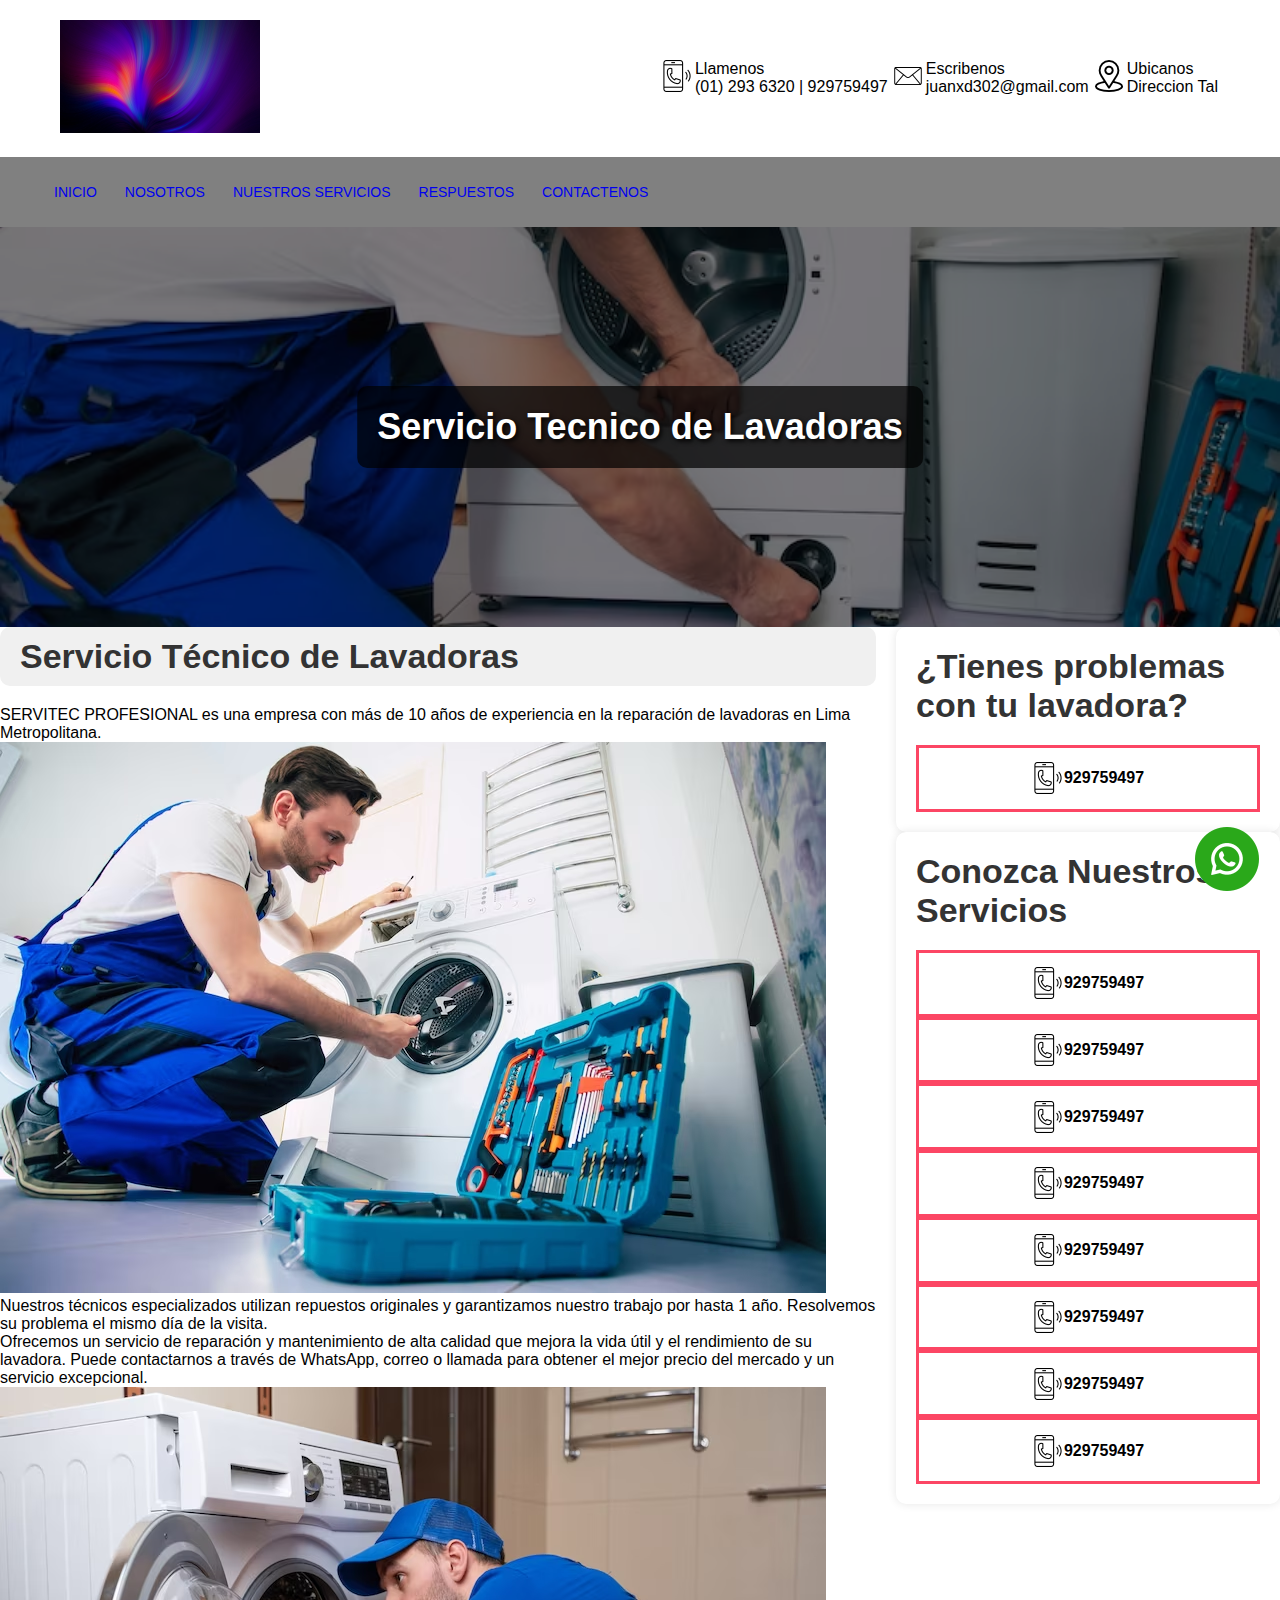
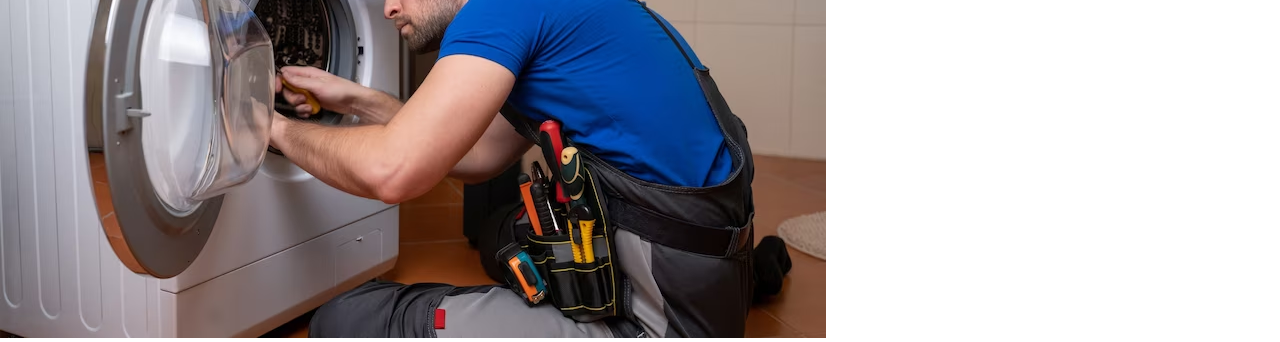
<file: serv_tec_lav.html>
<!DOCTYPE html>
<html lang="en">
    <head>
        <meta charset="UTF-8">
        <meta name="viewport" content="width=device-width, initial-scale=1.0">
        <link rel="stylesheet" href="style.css">
        <link rel="stylesheet" href="styleserv.css">
        <title>Servicio Tecnico de Lavadoras</title>
    </head>
    <body>
        <!--Header-->
        <header>
            <div class="header__superior">
                <div class="logo">
                    <a href="index.html">
                        <img src="image/logo.png" alt="">
                    </a>
                </div>
                <div class="llamanos" style="display: flex;">
                    <table>
                        <tr>
                            <td>
                                <img src="image/llamar.png" alt="Imagen">
                            </td>
                            <td>
                                <div class="fila1">
                                    <p>Llamenos</p>
                                </div>
                                <div class="fila2">
                                    <p>(01) 293 6320 | 929759497</p>
                                </div>
                            </td>
                        </tr>
                    </table>
                    <table>
                        <tr>
                            <td>
                                <img src="image/correo.png" alt="Imagen">
                            </td>
                            <td>
                                <div class="fila1">
                                    <p>Escribenos</p>
                                </div>
                                <div class="fila2">
                                    <p>juanxd302@gmail.com</p>
                                </div>
                            </td>
                        </tr>
                    </table>
                    <table>
                        <tr>
                            <td>
                                <img src="image/ubicacion.png" alt="Imagen">
                            </td>
                            <td>
                                <div class="fila1">
                                    <p>Ubicanos</p>
                                </div>
                                <div class="fila2">
                                    <p>Direccion Tal</p>
                                </div>
                            </td>
                        </tr>
                    </table>
                </div>
            </div>
            <div class="container__menu">
                <div class="menu">
                    <input type="checkbox" id="check__menu">
                    <label id="labe__check" for="check__menu">
                        <img src="image/menu.png" class="icon__menu">
                    </label>
                    <nav>
                        <ul>
                            <li><a href="#">Inicio</a></li>
                            <li><a href="#">Nosotros</a></li>
                            <li>
                                <a href="n_servicios.html">Nuestros Servicios</a>
                                <ul>
                                    <li><a href="#">Servicio Tecnico de Lavadora</a></li>
                                    <li><a href="#">Servicio Tecnico de Refrigeradoras</a></li>
                                    <li><a href="#">Servicio Tecnico de Secadoras</a></li>
                                    <li><a href="#">Servicio Tecnico de Cocina</a></li>
                                    <li><a href="#">Servicio Tecnico de Termas</a></li>
                                    <li><a href="#">Servicio Tecnico de Aire Acondicionado</a></li>
                                    <li><a href="#">Servicio Tecnico de Campanas Extractoras</a></li>
                                </ul>
                            </li>
                            <li><a href="#">Respuestos</a></li>
                            <li><a href="#">Contactenos</a></li>
                        </ul>
                    </nav>
                </div>
            </div>
        </header>
        <!--Titulo-->
        <div class="hero1">
            <div class="overlay"></div>
            <h1>Servicio Tecnico de Lavadoras</h1>
        </div>
        <!--Contenido de las Lavadoras-->
        <section class="contenido">
            <div class="column-left">
                <article class="lavadora">
                <h2 class="titulo">Servicio Técnico de Lavadoras</h2>
                <p>
                    SERVITEC PROFESIONAL es una empresa con más de 10 años de experiencia en la reparación de lavadoras en Lima Metropolitana.
                </p>
                <img src="image/tec_lavadora2.jpg" alt="Técnico de Lavadora">
                <p>
                    Nuestros técnicos especializados utilizan repuestos originales y garantizamos nuestro trabajo por hasta 1 año. Resolvemos su problema el mismo día de la visita.
                </p>
                <p>
                    Ofrecemos un servicio de reparación y mantenimiento de alta calidad que mejora la vida útil y el rendimiento de su lavadora. Puede contactarnos a través de WhatsApp, correo o llamada para obtener el mejor precio del mercado y un servicio excepcional.
                </p>
                <img src="image/tec_lavadora3.jpg" alt="Técnico de Lavadora">
                </article>
            </div>
            <div class="column-right">
                <div class="contact-info">
                    <h2>¿Tienes problemas con tu lavadora?</h2>
                    <a class="boton" href="#">
                        <img src="image/llamar.png" alt="Botón">
                        <span>929759497</span>
                    </a>
                </div>
                <div class="contact-info">
                    <h2>Conozca Nuestros Servicios</h2>
                    <a class="boton" href="#">
                        <img src="image/llamar.png" alt="Botón">
                        <span>929759497</span>
                    </a>
                    <a class="boton" href="#">
                        <img src="image/llamar.png" alt="Botón">
                        <span>929759497</span>
                    </a>
                    <a class="boton" href="#">
                        <img src="image/llamar.png" alt="Botón">
                        <span>929759497</span>
                    </a>
                    <a class="boton" href="#">
                        <img src="image/llamar.png" alt="Botón">
                        <span>929759497</span>
                    </a>
                    <a class="boton" href="#">
                        <img src="image/llamar.png" alt="Botón">
                        <span>929759497</span>
                    </a>
                    <a class="boton" href="#">
                        <img src="image/llamar.png" alt="Botón">
                        <span>929759497</span>
                    </a>
                    <a class="boton" href="#">
                        <img src="image/llamar.png" alt="Botón">
                        <span>929759497</span>
                    </a>
                    <a class="boton" href="#">
                        <img src="image/llamar.png" alt="Botón">
                        <span>929759497</span>
                    </a>
                </div>
            </div>
        </section>
        <!--Icono del Whatsapp-->
        <div class="whatsapp">
            <a href="https://api.whatsapp.com/send?phone=51917463685" target="_blank">
                <img src="image/whatsapp.png" class="img-fluid">
            </a>
        </div>
    </body>
</html>
</file>
<file: style.css>
* {
    margin: 0;
    padding: 0;
    box-sizing: border-box;
    font-family: sans-serif;
    text-decoration: none;
}

header {
    width: 100%;
    position: fixed;
    top: 0;
    left: 0;
    background: #fff;
    position: relative;
}

/* Header Superior */

.header__superior {
    max-width: 1200px;
    margin: auto;
    display: flex;
    align-items: center;
    justify-content: space-between;
    padding: 20px;
}

.logo img {
    width: 200px;
}

/* Barra Menu */

.container__menu {
    width: 100%;
    height: 70px;
    background: #808080;
    padding: 0px 20px;
}

.menu {
    max-width: 1200px;
    margin: auto;
    height: 100%;
}

nav {
    height: 100%;
}

nav > ul {
    height: 100%;
    display: flex;
}

nav ul li {
    height: 100%;
    list-style: none;
    position: relative;
}

nav > ul > li > a {
    width: 100%;
    height: 100%;
    display: flex;
    align-items: center;
    padding: 14px;
    text-transform: uppercase;
    font-size: 14px;
    transition: all 300ms ease;
}

nav > ul > li > a:hover {
    transform: scale(1.1);
    background: #808080;
    color: #000;
    box-shadow: 0px 0px 10px 0px rgb(0, 0, 0, 0.5);
}

/* Sub Menu */
nav ul li ul {
    width: 200px;
    display: flex;
    flex-direction: column;
    background-color: #fff;
    position: absolute;
    top: 90px;
    left: -5px;
    padding: 14px 0px;
    visibility: hidden;
    opacity: 0;
    box-shadow: 0px 0px 10px 0px rgb(0, 0, 0, 0.5);
    z-index: 10;
    transition: all 300ms ease;
}

nav ul li:hover ul {
    visibility: visible;
    opacity: 1;
    top: 70px;
}

nav ul li ul::before {
    content: '';
    width: 0;
    height: 0;
    border-left: 12px solid transparent;
    border-right: 12px solid transparent;
    border-bottom: 12px solid white;
    position: absolute;
    top: -12px;
    left: 20px;
}

nav ul li ul li a {
    display: block;
    color: #000;
    padding: 6px;
    padding-left: 14px;
    margin-top: 10px;
    font-size: 14px;
    text-transform: uppercase;
    transition: all 300ms ease;
}

nav ul li ul li a:hover {
    background: #808080;
    color: #000;
    transform: scale(1.1);
    padding-left: 30px;
    font-size: 14px;
    box-shadow: 0px 0px 10px 0px rgb(0, 0, 0, 0.5);
}

/* Elementos Responsivos */

.icon__menu {
    font-size: 26px;
    color:#fff;
    cursor: pointer;
    width: 26px;
    height: 100%;
    display: none;
    align-items: center;
}

#label__check {
    width: 26px;
    height: 100%;
    display: none;
}

#check__menu {
    display: none;
}

/* Slider de Imagenes */

.container-slider {
    width: 100%;
    max-width: 900px;
    margin: auto;
    overflow: hidden;
    box-shadow: 0 0 0 10px #fff, 0 15px 50px;
    position: relative;
}

.slider {
    display: flex;
    width: 400%;
    height: 400px;
    margin-left: -100%;
}

.slider__section {
    width: 100%;
}   

.slider__img {
    display: block;
    width: 100%;
    height: 100%;
    object-fit: contain;
}

.slider__btn {
    position: absolute;
    width: 40px;
    height: 40px;
    background: rgb(255, 255, 255, 0.7);
    top: 50%;
    transform: translateY(-50%);
    font-size: 30px;
    font-weight: bold;
    text-align: center;
    border-radius: 50%;
    cursor: pointer;
    font-family: monospace;
}

.slider__btn:hover {
    background: #fff;
}

.slider__btn--left {
    left: 10px;
}

.slider__btn--right {
    right: 10px;
}

/* Tarjeta de Nuestras Caracteristicas */

.card-container {
    display: flex;
    justify-content: space-between; /* Distribuye las tarjetas uniformemente en el espacio horizontal */
    margin: -10px;
}

.card {
    position: relative;
    display: flex;
    align-items: center;
    justify-content: center;
    width: 320px;
    box-shadow: 0 10px 20px rgba(0, 0, 0, 0.2);
    padding: 32px;
    overflow: hidden;
    border-radius: 10px;
    transition: all 0.5s cubic-bezier(0.23, 1, 0.320, 1);
    margin: 70px;
}

.content {
    display: flex;
    flex-direction: column;
    align-items: flex-start;
    gap: 20px;
    color: #e8e8e8;
    transition: all 0.5s cubic-bezier(0.23, 1, 0.320, 1);
}

.content .heading {
    font-weight: 700;
    font-size: 28px;
    color: #000;
}

.content .para {
    line-height: 1.5;
    color: #000;
}

.content .btn {
    color: #e8e8e8;
    text-decoration: none;
    padding: 10px;
    font-weight: 600;
    border: none;
    cursor: pointer;
    background: linear-gradient(-45deg, #f89b29 0%, #ff0f7b 100%);
    border-radius: 5px;
    box-shadow: 0 5px 10px rgba(0, 0, 0, 0.2);
}

.card::before {
    content: "";
    position: absolute;
    left: 0;
    bottom: 0;
    width: 100%;
    height: 5px;
    background: linear-gradient(-45deg, #f89b29 0%, #ff0f7b 100%);
    z-index: -1;
    transition: all 0.5s cubic-bezier(0.23, 1, 0.320, 1);
}

.card:hover::before {
    height: 100%;
}

.card:hover {
    box-shadow: none;
}

.card:hover .btn {
    color: #212121;
    background: #e8e8e8;
}

.content .btn:hover {
    outline: 2px solid #e8e8e8;
    background: transparent;
    color: #e8e8e8;
}

.content .btn:active {
    box-shadow: none;
}

/* Titulos de cada pagina */

/* Titulo de Nuestros Servicios*/
.hero {
    position: relative;
    width: 100%; /* Ancho al 100% del contenedor padre */
    height: 400px; /* Altura ajustable según tus necesidades */
    background: url('image/reparacion-trabajador-mantenimiento-servicio.jpg') center/cover no-repeat;
    background-size: cover;
    background-position: center bottom;
}

/* Titulo de Servicio Tecnico de lavadoras*/ 

.hero1 {
    position: relative;
    width: 100%; /* Ancho al 100% del contenedor padre */
    height: 400px; /* Altura ajustable según tus necesidades */
    background: url('image/tec_lavadora.jpg') center/cover no-repeat;
    background-size: cover;
    background-position: center center;
}

.overlay {
    position: absolute;
    top: 0;
    left: 0;
    width: 100%;
    height: 100%;
    background: rgba(0, 0, 0, 0.5);
}

h1 {
    position: absolute;
    top: 50%;
    left: 50%;
    transform: translate(-50%, -50%);
    font-size: 36px;
    color: #fff;
    text-align: center;
    padding: 20px;
    background: rgba(0, 0, 0, 0.7);
    border-radius: 10px;
    text-shadow: 2px 2px 5px #000;
}

/* Por que Elegirnos */

/* Estilos para la lista de bloques con imagen */
.lista-bloques-con-imagen {
    display: flex;
    align-items: center; /* Centra verticalmente */
    justify-content: center; /* Centra horizontalmente */
    padding: 20px;
    flex-wrap: wrap; /* Permite que los elementos se envuelvan en una nueva línea cuando no haya suficiente espacio */
}

/* Estilos para la imagen lateral */
.imagen img {
    max-width: 100%; /* Asegura que la imagen se ajuste al ancho del contenedor */
    height: auto; /* Mantiene la proporción de la imagen */
    margin-right: 20px; /* Espacio entre la imagen y los bloques */
}

/* Estilos para el contenedor de bloques */
.bloques {
    display: flex;
    flex-direction: column; /* Organiza los bloques en una columna vertical */
    flex-grow: 1; /* Permite que los bloques ocupen todo el espacio restante */
}

/* Estilos para cada fila */
.fila {
    display: flex;
    justify-content: center; /* Centra los bloques horizontalmente en la fila */
    margin-bottom: 20px; /* Espacio entre filas */
}

/* Estilos para cada bloque */
.bloque {
    background-color: #f5f5f5; /* Color de fondo del bloque */
    border: 1px solid #ddd; /* Borde del bloque */
    padding: 20px;
    margin-right: 20px; /* Espacio entre bloques */
    width: 300px; /* Ancho del bloque */
    border-radius: 15px;
}

/* Estilos para el título del bloque */
.bloque h3 {
    font-size: 18px;
    color: #333;
}

/* Estilos para el contenido del bloque */
.bloque p {
    font-size: 16px;
    color: #666;
}

/* Estilos para el título */
.contenido h2 {
    font-size: 34px;
    color: #333;
    margin-bottom: 20px; /* Espacio entre el título y los bloques */
}

/* Proceso */
/* Estilo para el contenedor principal */
.proceso-flecha {
    display: flex;
    flex-direction: column; /* Coloca los elementos en una columna vertical */
    align-items: center; /* Centra horizontalmente */
    text-align: center; /* Centra el texto horizontalmente */
    border-radius: 20px; /* Bordes redondeados */
    background: linear-gradient(to bottom, #f0f0f0, #e0e0e0); /* Fondo degradado */
    padding: 20px; /* Espacio alrededor del contenido */
}

/* Estilo para el título */
.titulo {
    background-color: #f0f0f0; /* Color de fondo del título */
    padding: 10px 20px; /* Espacio alrededor del título */
    border-radius: 10px; /* Bordes redondeados */
    margin-bottom: 20px; /* Espacio debajo del título */
}

/* Estilo para los pasos */
.pasos {
    display: flex;
    justify-content: space-between; /* Espacio uniforme entre los pasos */
    width: 100%; /* Ancho completo */
}

/* Estilo para cada paso */
.paso {
    text-align: center;
    flex: 1;
    padding: 20px;
    background-color: #f0f0f0; /* Color de fondo del paso */
    clip-path: polygon(0% 0%, 100% 0%, 85% 100%, 15% 100%); /* Forma de flecha */
    border-radius: 10px; /* Bordes redondeados */
    margin: 0 10px; /* Espacio entre los pasos */
}

.paso1 {
    background-color: #007acc; /* Azul */
    color: #ffffff; /* Texto blanco */
}

.paso2 {
    background-color: #00cc66; /* Verde */
    color: #ffffff; /* Texto blanco */
}

.paso3 {
    background-color: #ff6666; /* Rojo */
    color: #ffffff; /* Texto blanco */
}

.paso img {
    max-width: 60px;
    margin-bottom: 10px;
}

/* Estilo de la flecha */
.proceso-flecha::before {
    content: "";
    position: absolute;
    top: 0;
    left: 50%;
    width: 0;
    height: 0;
    border-left: 20px solid transparent;
    border-right: 20px solid transparent;
    border-bottom: 20px solid #f0f0f0;
    transform: translateX(-50%);
    z-index: -1;
}


@media screen and (max-width: 720px){

    .header__superior {
        padding: 10px;
        display: flex;
        flex-direction: column;
        align-items: center;
    }

    .logo img {
        width: 100px;
    }

    nav > ul {
        flex-direction: column;
        background-color: #023877;
        position: fixed;
        left: 0;
        top: 155px;
        width: 100%;
        height: 0px;
        transition: all 300ms ease;
        z-index: 100;
        opacity: 0;
        visibility: hidden;
    }

    nav > ul > li > a:hover {
        transform: scale(1);
    }

    nav ul li ul {
        left: 170px;
    }

    nav > ul > li:hover ul {
        top: 50px;
    }

    #label__check {
        display: block;
    }

    .icon__menu {
        display: flex;
    }

    #check__menu:checked ~ nav > ul {
        height: 300px;
        visibility: visible;
        opacity: 1;
    }

    .llamanos {
        display: flex;
        flex-direction: column;
        align-items: center; /* Centrar horizontalmente */
    }

    table {
        display: none;
    }

    .container-slider {
        max-width: 80%; 
    }

    .slider__section {
        width: 90%; 
    }

    .card-container {
        flex-direction: column; /* Cambia a una disposición vertical */
        align-items: center; /* Centra las tarjetas en el eje horizontal */
    }
    
    .card {
        width: 100%; /* Ocupa todo el ancho disponible */
        margin: 10px 0; /* Espacio entre las tarjetas */
    }

    .imagen img {
        max-width: 50%; /* Reduce el ancho de la imagen al 50% del contenedor */
    }

}

.whatsapp {
    position: fixed;
    right: 5px;
    bottom: 5px;
    z-index: 1;
    width: 80px;
}
</file>
<file: styleserv.css>
/* Mejora el Contenido de los Servicios */

.contenido {
    display: flex;
    justify-content: space-between;
    align-items: flex-start;
}

.column-left {
    width: 70%; /* Ajusta el ancho de la columna izquierda según tus necesidades */
    padding-right: 20px; /* Espacio entre las columnas */
}

.column-right {
    width: 30%; /* Ajusta el ancho de la columna derecha según tus necesidades */
}

/* Estilos para la información de contacto y botones */
.contact-info {
    background-color: #fff; /* Fondo de la columna derecha */
    padding: 20px;
    box-shadow: 0 0 10px rgba(0, 0, 0, 0.1); /* Sombra suave */
    border-radius: 10px;
}

/* Boton de llamada */

.boton {
    display: flex; /* Utiliza un contenedor flex para alinear elementos verticalmente */
    align-items: center; /* Alinea elementos verticalmente al centro */
    justify-content: center; /* Centra el contenido horizontalmente */
    padding: 0.9rem 1.8rem;
    font-size: 16px;
    font-weight: 700;
    color: #000;
    border: 3px solid rgb(252, 70, 100);
    cursor: pointer;
    position: relative;
    background-color: transparent;
    text-decoration: none;
    overflow: hidden;
    z-index: 1;
    font-family: inherit;
}

/* Estilos para el ícono */
.boton i {
    font-size: 20px; /* Tamaño del ícono */
    margin-right: 10px; /* Espacio entre el ícono y el mensaje */
}

/* Estilos para el mensaje */
.boton span {
    font-size: 16px; /* Tamaño del mensaje */
}

/* Estilos para el efecto hover */
.boton::before {
    content: "";
    position: absolute;
    left: 0;
    top: 0;
    width: 100%;
    height: 100%;
    background-color: rgb(252, 70, 100);
    transform: translateX(-100%);
    transition: all .3s;
    z-index: -1;
}

.boton:hover::before {
    transform: translateX(0);
}
@media screen and (max-width: 720px) {
    .titulo {
        font-size: 20px; /* Reduce el tamaño del título */
    }

    p {
        font-size: 14px; /* Reduce el tamaño del texto */
    }
}
</file>
